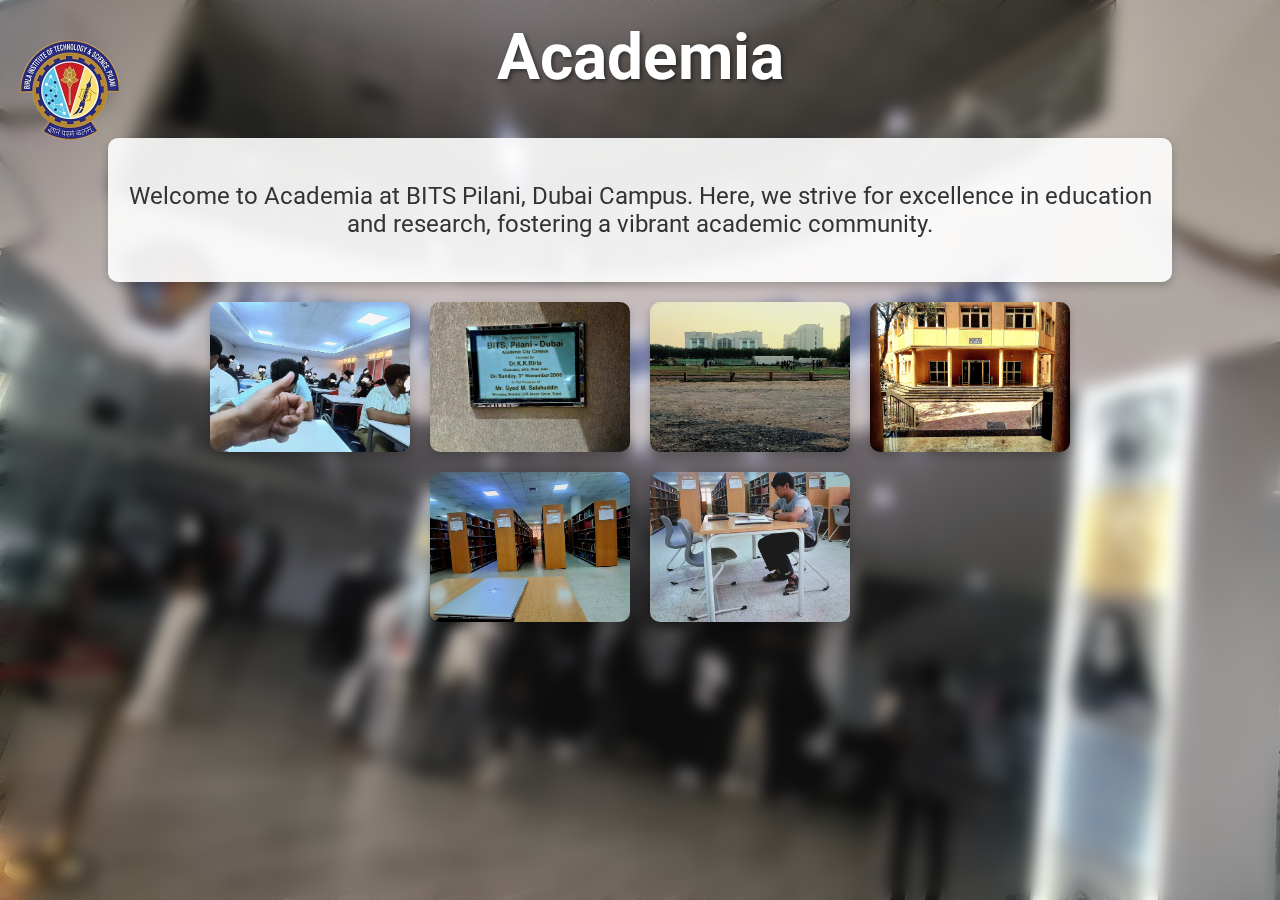
<file: webdev/Academia.html>
<!DOCTYPE html>
<html lang="en">
<head>
    <meta charset="UTF-8">
    <meta name="viewport" content="width=device-width, initial-scale=1.0">
    <title>Academia</title>
    <style>
        @import url('https://fonts.googleapis.com/css2?family=Roboto:wght@400;700&display=swap');

        body {
            background-image: url('Academia.jpg'); /* Replace with your background image */
            background-size: cover;
            background-attachment: fixed;
            font-family: 'Roboto', sans-serif;
            color: #333;
            text-align: center;
            margin: 0;
            padding: 0;
            overflow-x: hidden;
        }
        .background-blur {
            position: fixed;
            top: 0;
            left: 0;
            width: 100%;
            height: 100%;
            background: inherit;
            filter: blur(8px);
            z-index: -1;
        }
        .content {
            position: relative;
            z-index: 1;
        }
        .logo {
            position: absolute;
            top: 20px;
            left: 20px;
            width: 100px;
            height: auto;
            z-index: 2;
            transition: transform 0.3s ease;
        }
        .logo:hover {
            transform: scale(1.1);
        }
        h1 {
            font-size: 4em;
            color: #fff; /* White color for better contrast */
            font-weight: bold;
            margin-top: 20px;
            text-shadow: 2px 2px 4px rgba(0, 0, 0, 0.5);
            animation: fadeIn 2s ease-in-out;
        }
        .description {
            font-size: 1.5em;
            margin: 5px auto;
            width: 80%;
            background: rgba(255, 255, 255, 0.9);
            padding:20px;
            border-radius: 10px;
            box-shadow: 0 4px 8px rgba(0, 0, 0, 0.2);
            animation: slideIn 1.5s ease-in-out;
        }
        .gallery {
            display: flex;
            flex-wrap: wrap;
            justify-content: center;
            gap: 20px;
            margin: 20px auto;
            width: 80%;
        }
        .gallery-item {
            position: relative;
            width: 200px;
            height: 150px;
            overflow: hidden;
            border-radius: 10px;
            box-shadow: 0 4px 8px rgba(0, 0, 0, 0.2);
            transition: transform 0.3s ease, box-shadow 0.3s ease;
        }
        .gallery img {
            width: 100%;
            height: 100%;
            object-fit: cover;
            transition: transform 0.3s ease;
        }
        .gallery-item:hover {
            transform: scale(1.05);
            box-shadow: 0 8px 16px rgba(0, 0, 0, 0.3);
        }
        .gallery img:hover {
            transform: scale(1.1);
        }
        .gallery a {
            text-decoration: none;
        }
        .gallery .description-hover {
            position: absolute;
            bottom: 0;
            left: 0;
            width: 100%;
            background: rgba(0, 0, 0, 0.7);
            color: #fff;
            text-align: center;
            padding: 5px;
            opacity: 0;
            transition: opacity 0.3s ease;
            border-radius: 0 0 10px 10px;
        }
        .gallery-item:hover .description-hover {
            opacity: 1;
        }
        .animated-border {
            position: absolute;
            top: 0;
            left: 0;
            width: 100%;
            height: 100%;
            border: 2px solid transparent;
            border-radius: 10px;
            box-sizing: border-box;
            animation: borderAnimation 2s linear infinite;
        }
        @keyframes borderAnimation {
            0% {
                border-color: #ff6347;
                box-shadow: 0 0 10px #ff6347;
            }
            50% {
                border-color: #ff4500;
                box-shadow: 0 0 20px #ff4500;
            }
            100% {
                border-color: #ff6347;
                box-shadow: 0 0 10px #ff6347;
            }
        }
        @keyframes fadeIn {
            from { opacity: 0; }
            to { opacity: 1; }
        }
        @keyframes slideIn {
            from { transform: translateY(20px); opacity: 0; }
            to { transform: translateY(0); opacity: 1; }
        }
    </style>
</head>
<body>
    <div class="background-blur"></div>
    <div class="content">
        <a href="https://www.bits-pilani.ac.in/dubai/" target="_blank">
            <img src="logo.png" alt="Logo" class="logo"> <!-- Replace with your logo image -->
        </a>
        <h1>Academia</h1>
        <div class="description">
            <p>Welcome to Academia at BITS Pilani, Dubai Campus. Here, we strive for excellence in education and research, fostering a vibrant academic community.</p>
        </div>
        <div class="gallery">
            <div class="gallery-item">
                <a href="https://www.bits-pilani.ac.in/dubai" target="_blank">
                    <img src="pic1.jpg" alt="Image 1">
                    <div class="animated-border"></div>
                    <div class="description-hover">Collaborative Learning Spaces</div>
                </a>
            </div>
            <div class="gallery-item">
                <a href="https://www.bits-pilani.ac.in/dubai" target="_blank">
                    <img src="relic.jpg" alt="Image 2">
                    <div class="animated-border"></div>
                    <div class="description-hover">The Foundation Stone</div>
                </a>
            </div>
            <div class="gallery-item">
                <a href="https://www.bits-pilani.ac.in/dubai" target="_blank">
                    <img src="ground.jpg" alt="Image 3">
                    <div class="animated-border"></div>
                    <div class="description-hover">Extra-Curricular Activities for students</div>
                </a>
            </div>
            <div class="gallery-item">
                <a href="https://www.bits-pilani.ac.in/dubai" target="_blank">
                    <img src="library block.jpg" alt="Image 4">
                    <div class="animated-border"></div>
                    <div class="description-hover">Beautiful Campus</div>
                </a>
            </div>
            <div class="gallery-item">
                <a href="https://www.bits-pilani.ac.in/dubai" target="_blank">
                    <img src="library.jpg" alt="Image 5">
                    <div class="animated-border"></div>
                    <div class="description-hover">Where the actual studying happens.</div>
                </a>
            </div>
            <div class="gallery-item">
                <a href="https://www.bits-pilani.ac.in/dubai" target="_blank">
                    <img src="saad studying.jpg" alt="Image 6">
                    <div class="animated-border"></div>
                    <div class="description-hover">And They say there is no studying in first year</div>
                </a>
            </div>
        </div>
    </div>
</body>
</html>
</file>
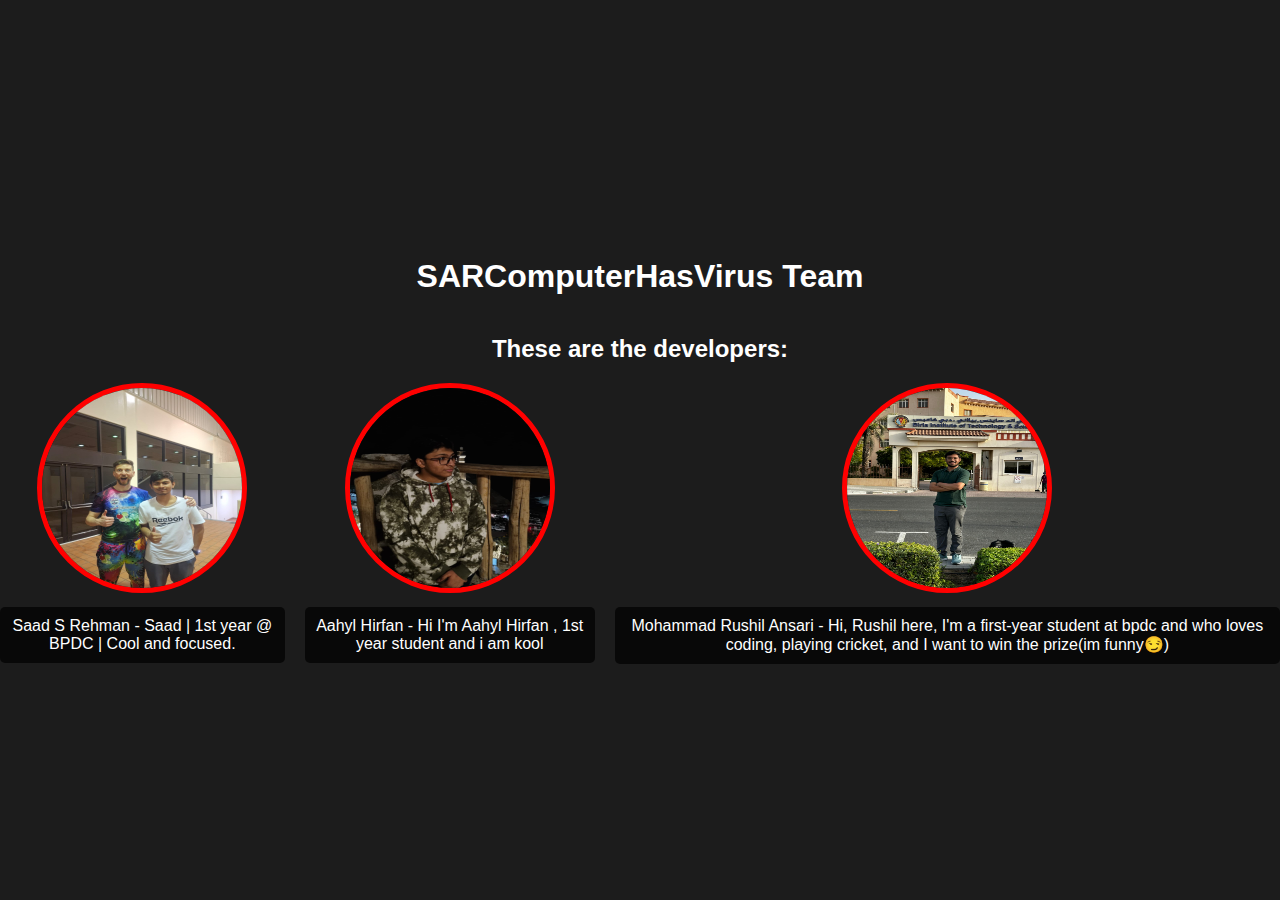
<file: webdev/Devpage.html>
<!DOCTYPE html>
<html lang="en">
<head>
    <meta charset="UTF-8">
    <meta name="viewport" content="width=device-width, initial-scale=1.0">
    <title>SARComputerHasVirus Team</title>
    <style>
        body {
            background-color: #1c1c1c; /* Carbon Black background */
            color: white;
            font-family: Arial, sans-serif;
            display: flex;
            flex-direction: column;
            justify-content: center;
            align-items: center;
            height: 100vh;
            margin: 0;
        }
        h1 {
            margin-bottom: 20px;
        }
        .team-container {
            display: flex;
            gap: 20px;
        }
        .member {
            text-align: center;
        }
        .member img {
            width: 200px;
            height: 200px;
            border: 5px solid red; /* Red picture border */
            border-radius: 50%;
            transition: transform 0.3s ease;
        }
        .member:hover img {
            transform: scale(1.1);
        }
        .bio {
            margin-top: 10px;
            background: rgba(0, 0, 0, 0.7);
            padding: 10px;
            border-radius: 5px;
        }
    </style>
</head>
<body>
    <h1>SARComputerHasVirus Team</h1>
    <h2>These are the developers:</h2>
    <div class="team-container">
        <div class="member">
            <a href="https://www.instagram.com/sr_the_untold?igsh=MTB3OXJkemY3Zjg2dA==" target="_blank">
                <img src="saad.jpg" alt="Saad S Rehman">
            </a>
            <div class="bio">Saad S Rehman - Saad | 1st year @ BPDC | Cool and focused.</div>
        </div>
        <div class="member">
            <a href="https://www.instagram.com/ayoaahyl?igsh=dHE0amdnaW44ejJq" target="_blank">
                <img src="aahyl.jpg" alt="Aahyl Hirfan">
            </a>
            <div class="bio">Aahyl Hirfan - Hi I'm Aahyl Hirfan , 1st year student and i am kool</div>
        </div>
        <div class="member">
            <a href="https://www.instagram.com/rushil_ansari?igsh=MWsxZmNqZnZtZjcyYQ%3D%3D&utm_source=qr" target="_blank">
                <img src="rushil.jpg" alt="Mohammad Rushil Ansari">
            </a>
            <div class="bio">Mohammad Rushil Ansari - Hi, Rushil here, I'm a first-year student at bpdc 
                and who loves coding, playing cricket, and I want to win the prize(im funny😏)
            </div>
        </div>
    </div>
</body>
</html>
</file>
